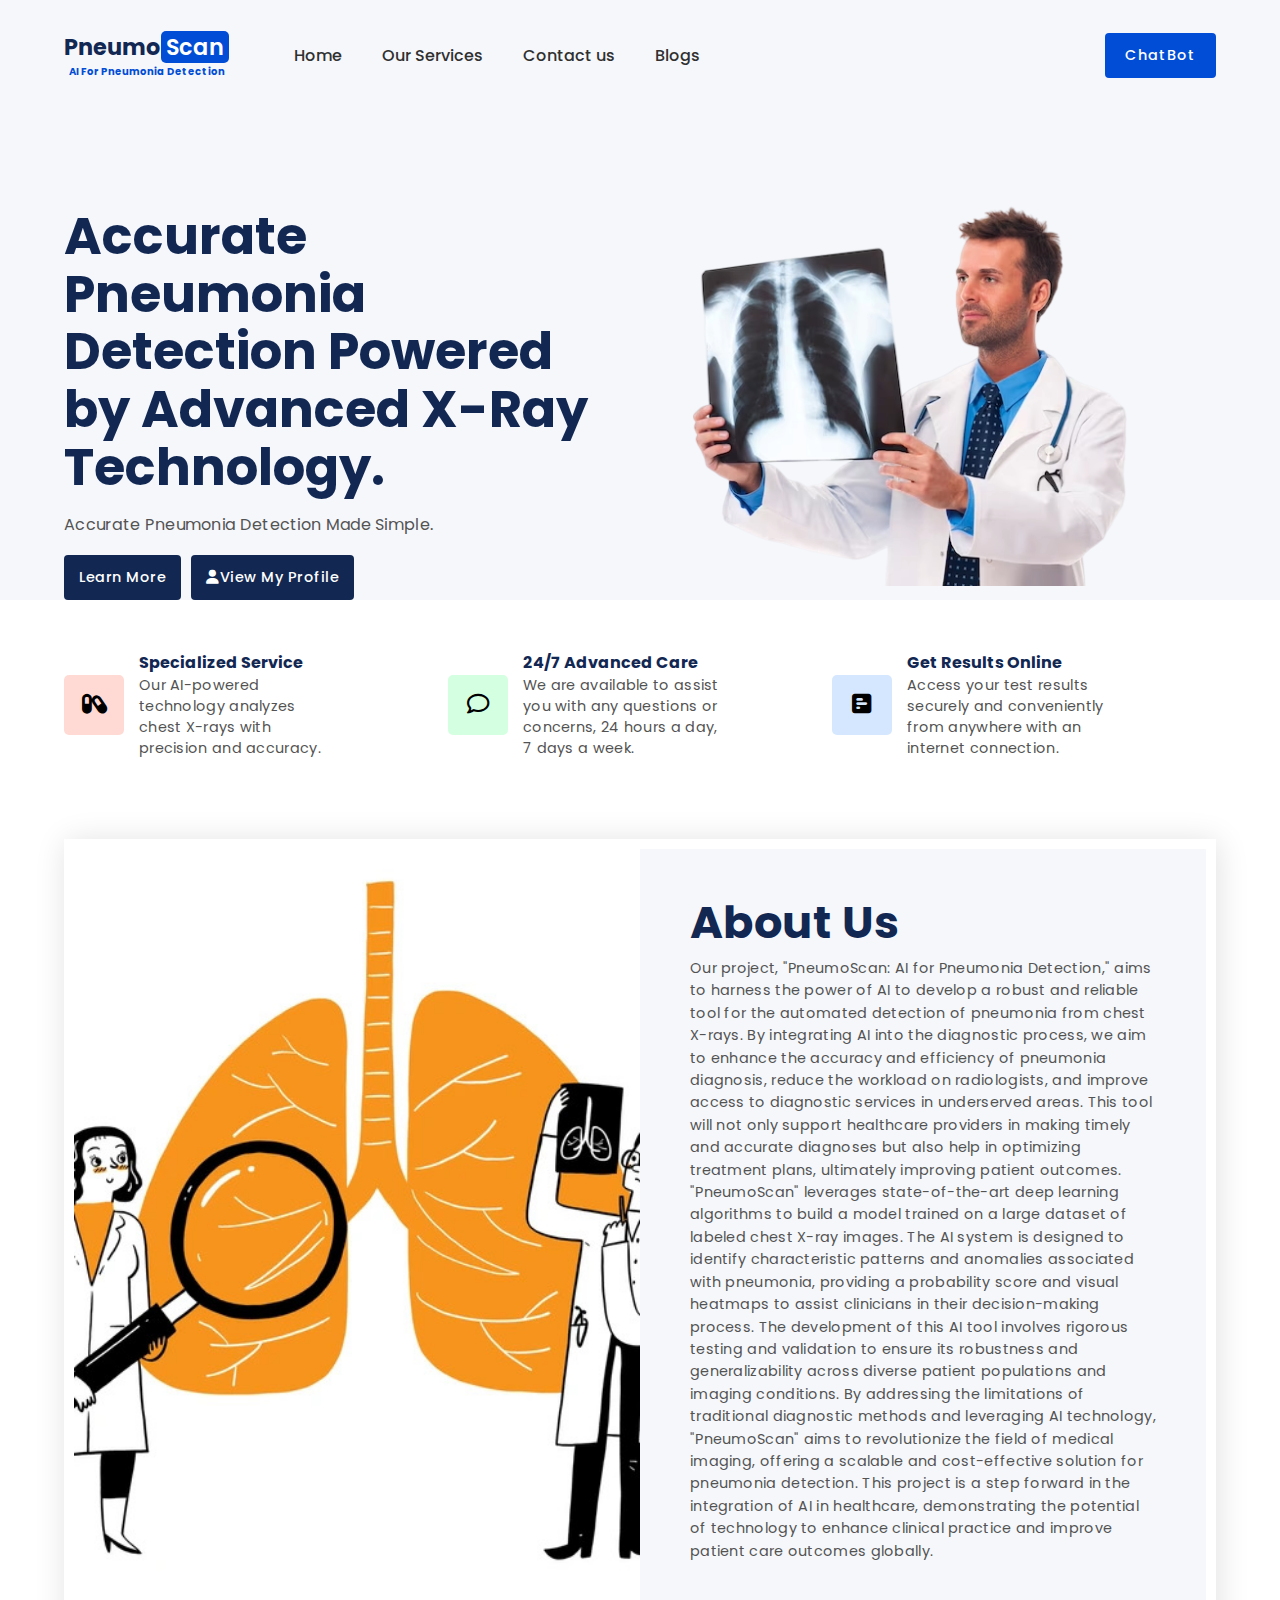
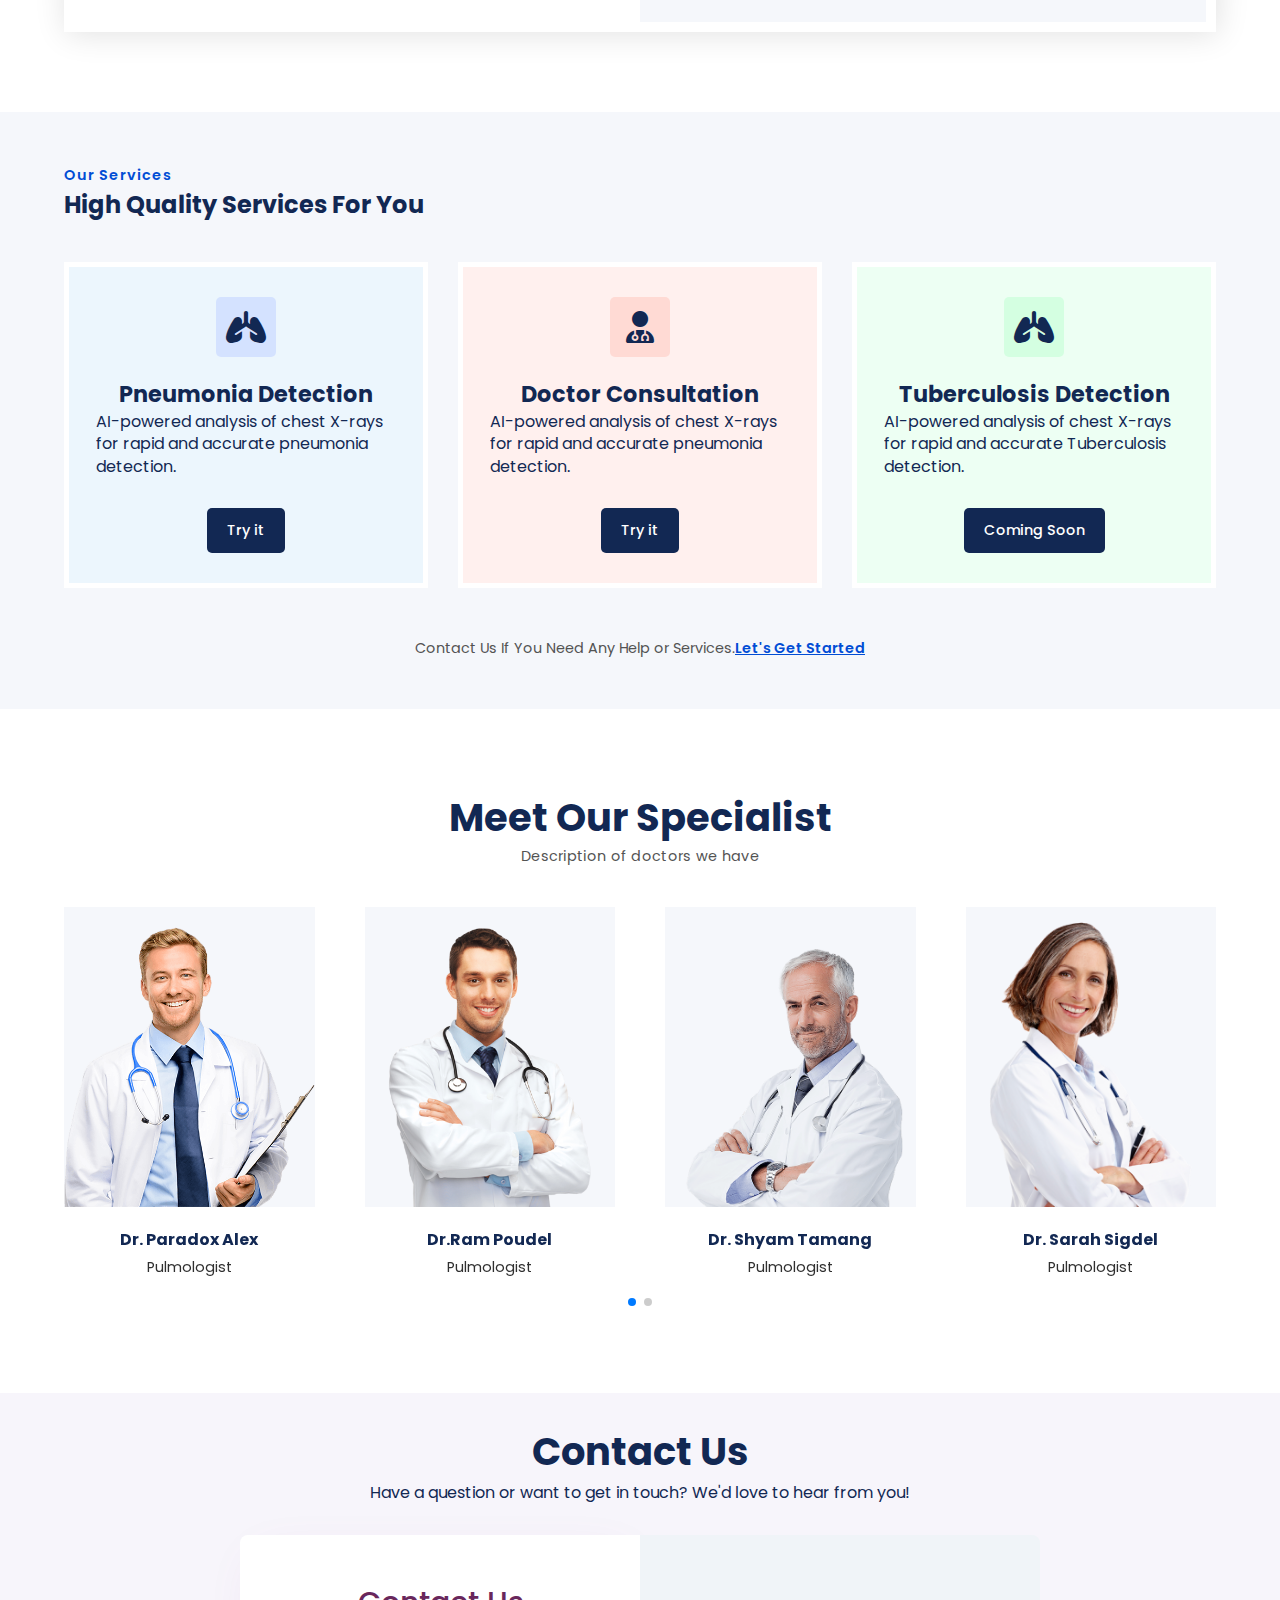
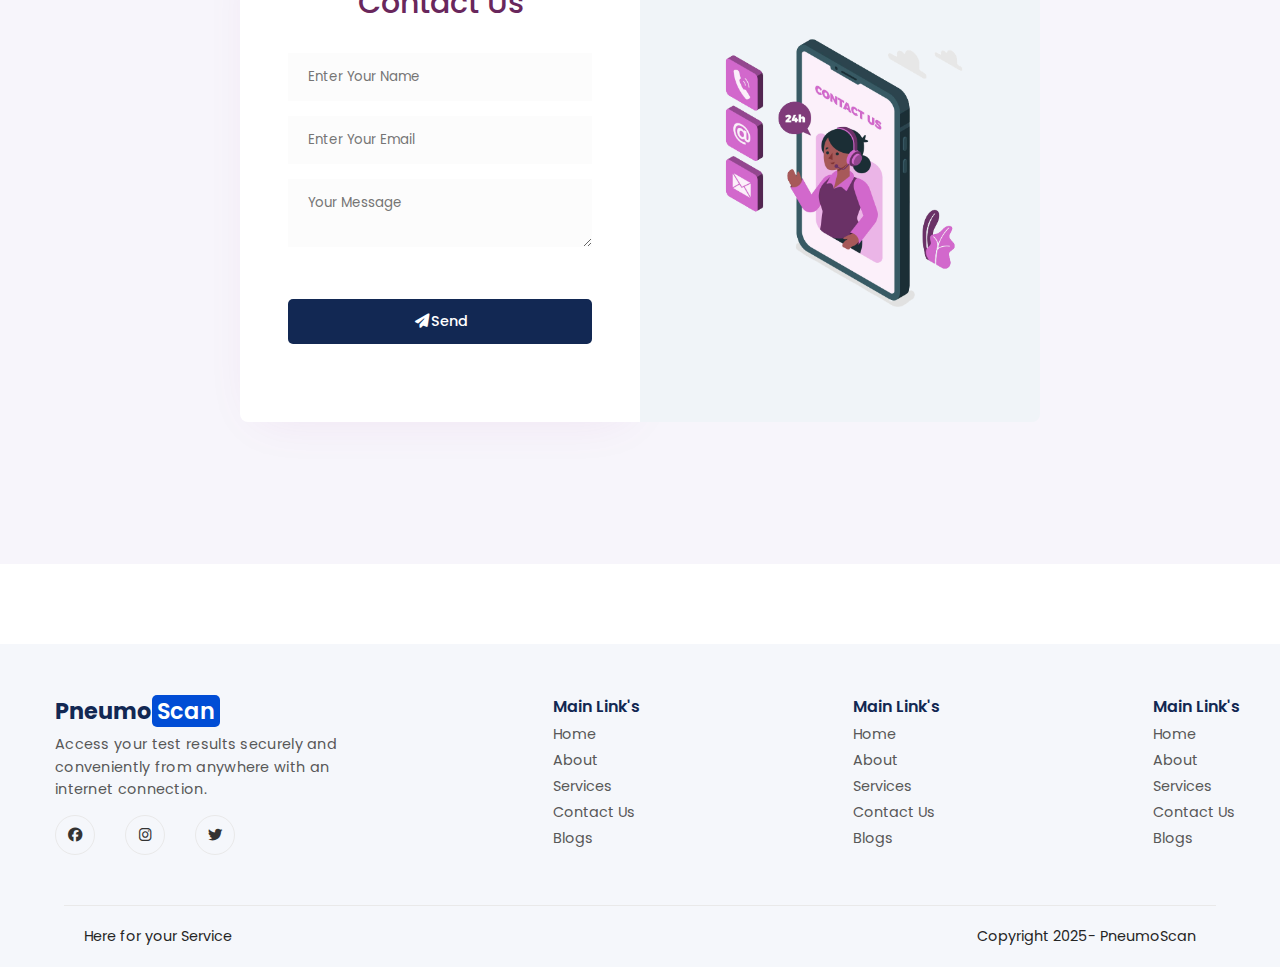
<file: PneumoScan/index.html>
<!DOCTYPE html>
<html lang="en">
<head>
    <meta charset="UTF-8">
    <meta name="viewport" content="width=device-width, initial-scale=1.0">
    <title>PneumoScan</title>
    <link rel="stylesheet" href="Css/style.css">
    <link rel="shortcut icon" href="images/abc.png">
    <link rel="preconnect" href="https://fonts.googleapis.com">
    <link rel="preconnect" href="https://fonts.gstatic.com" crossorigin>
    <link href="https://fonts.googleapis.com/css2?family=Poppins:ital,wght@0,100;0,200;0,300;0,400;0,500;0,600;0,700;0,800;0,900;1,100;1,200;1,300;1,400;1,500;1,600;1,700;1,800;1,900&display=swap" rel="stylesheet">
<link rel="stylesheet" href="https://cdnjs.cloudflare.com/ajax/libs/font-awesome/6.7.2/css/all.min.css">
<link rel="stylesheet" href="https://cdn.jsdelivr.net/npm/swiper@11/swiper-bundle.min.css" />

</head>
<body>
   
    <section id="hero">
        <nav class="navigation">
            <input type="checkbox" class="menu-btn" id="menu-btn">
            <label for="menu-btn" class="menu-icon">
                <span class="nav-icon"></span>
            </label>
            <div class="logoo">
            <a href="#hero" class="logo">Pneumo<span>Scan</span></a>
            <p>AI For Pneumonia Detection</p>
            </div>
            <ul class="menu">
                <li><a href="#hero">Home</a></li>
                <li><a href="#our-services">Our Services</a></li>
                <li><a href="#contact-us">Contact us</a></li>
                <li><a href="#">Blogs</a></li>
            </ul>
            
            <a href="#" class="chatbot-button">ChatBot</a>
        </nav>
        <div class="hero-content">
            <div class="hero-text">
                <h1>Accurate Pneumonia Detection Powered by Advanced X-Ray Technology.</h1>
                <p>Accurate Pneumonia Detection Made Simple.</p>
           <div class="hero-text-btns">
            <a href="#our-story">Learn More</a>
            <a href="#">
                <i class="fa-solid fa-user"></i>
                View My Profile</a>
           </div>
            </div>
            <div class="hero-img"><img src="images/homepagedocccy.png" alt=""></div>
        </div>
    </section>
    <section class="what-we-provide">
        <div class="w-info-box w-info-box1">
            <div class="w-info-icon">
            <i class="fa-solid fa-capsules"></i>
        </div>
        <div class="w-info-text">
            <strong>Specialized Service</strong>
            <p>Our AI-powered technology analyzes chest X-rays with precision and accuracy.</p>
        </div>
        </div>
        <div class="w-info-box w-info-box2">
            <div class="w-info-icon">
                <i class="fa-regular fa-comment"></i>
        </div>
        <div class="w-info-text">
            <strong>24/7 Advanced Care</strong>
            <p>We are available to assist you with any questions or concerns, 24 hours a day, 7 days a week.</p>
        </div>
        </div>
        <div class="w-info-box w-info-box3">
            <div class="w-info-icon">
                <i class="fa-solid fa-square-poll-horizontal"></i>
        </div>
        <div class="w-info-text">
            <strong>Get Results Online</strong>
            <p>Access your test results securely and conveniently from anywhere with an internet connection.</p>
        </div> 
        </div>
    </section>

<section id="our-story">
    <div class="our-story-img">
        <img src="images/webp.jpeg" alt="">
    </div>
    <div class="our-story-text">
        <h2>About Us</h2>       
        <p>Our project, "PneumoScan: AI for Pneumonia Detection," aims to harness the power of AI to develop a robust and reliable tool for the automated detection of pneumonia from chest X-rays. By integrating AI into the diagnostic process, we aim to enhance the accuracy and efficiency of pneumonia diagnosis, reduce the workload on radiologists, and improve access to diagnostic services in underserved areas. This tool will not only support healthcare providers in making timely and accurate diagnoses but also help in optimizing treatment plans, ultimately improving patient outcomes. "PneumoScan" leverages state-of-the-art deep learning algorithms to build a model trained on a large dataset of labeled chest X-ray images. The AI system is designed to identify characteristic patterns and anomalies associated with pneumonia, providing a probability score and visual heatmaps to assist clinicians in their decision-making process. The development of this AI tool involves rigorous testing and validation to ensure its robustness and generalizability across diverse patient populations and imaging conditions. By addressing the limitations of traditional diagnostic methods and leveraging AI technology, "PneumoScan" aims to revolutionize the field of medical imaging, offering a scalable and cost-effective solution for pneumonia detection. This project is a step forward in the integration of AI in healthcare, demonstrating the potential of technology to enhance clinical practice and improve patient care outcomes globally.</p>
    </div>
</section>
<section id="our-services">
    <div class="services-heading">
        <div class="services-heading-text">
            <strong>Our Services</strong>
            <h2>High Quality Services For You</h2>
        
        </div>
    </div>
    <div class="services-box-container">
        <div class="swiper mySwiperservices">
            <div class="swiper-wrapper">
              <div class="swiper-slide">
                <div class="services-box s-box1">
                    <i class="fa-solid fa-lungs"></i>
                    <strong>Pneumonia Detection</strong>
                    <p>AI-powered analysis of chest X-rays for rapid and accurate pneumonia detection.</p>
                    <a href="#">Try it</a>
                </div>
              </div>
              <div class="swiper-slide">
                <div class="services-box s-box2">
                    <i class="fa-solid fa-user-doctor"></i>
                    <strong>Doctor Consultation</strong>
                    <p>AI-powered analysis of chest X-rays for rapid and accurate pneumonia detection.</p>
                    <a href="#">Try it</a>
                </div>
              </div>
              <div class="swiper-slide">
                <div class="services-box s-box3">
                    <i class="fa-solid fa-lungs"></i>
                    <strong>Tuberculosis  Detection</strong>
                    <p>AI-powered analysis of chest X-rays for rapid and accurate Tuberculosis detection.</p>
                    <a href="#">Coming Soon</a>
                </div>
              </div>
            </div>
          </div>   
    </div>
    <span class="service-help-btn">Contact Us If You Need Any Help or Services.<a href="#contact-us">Let's Get Started</a></span>
</section>

<section id="team">
    <div class="team-heading">
     <h3> Meet Our Specialist</h3>
     <p> Description of doctors we have</p>
    </div>

    <div class="team-box-container">
        <!--Swiper-->
        <div class="swiper mySwiperteam">
            <div class="swiper-wrapper">
               <!--slide1-->
                <div class="swiper-slide">
                     <div class="team-box">
                        <div class="team-img">
                           <img src="images/d1.png" alt="">
                        </div>
                       <div class="team-text">
                           <strong>Dr. Paradox Alex</strong>
                           <span>Pulmologist</span>
                       </div>
                     </div>
                </div><!---slide end-->
                               <!--slide2-->
                               <div class="swiper-slide">
                                <div class="team-box">
                                   <div class="team-img">
                                      <img src="images/d2.png" alt="">
                                   </div>
                                  <div class="team-text">
                                      <strong>Dr.Ram Poudel</strong>
                                      <span>Pulmologist</span>
                                  </div>
                                </div>
                           </div><!---slide end-->

                                          <!--slide3-->
                               <div class="swiper-slide">
                                 <div class="team-box">
                                   <div class="team-img">
                                      <img src="images/d3.png" alt="">
                                       </div>
                                      <div class="team-text">
                                       <strong>Dr. Shyam Tamang</strong>
                                        <span>Pulmologist</span>
                                     </div>
                                     </div>
                                   </div><!---slide end-->
                              
                                   <!--slide4-->
                              <div class="swiper-slide">
                                <div class="team-box">
                                   <div class="team-img">
                                      <img src="images/d4.png" alt="">
                                   </div>
                                  <div class="team-text">
                                      <strong>Dr. Sarah Sigdel</strong>
                                      <span>Pulmologist</span>
                                  </div>
                                </div>
                           </div><!---slide end-->
                                 <!--slide5-->
                                 <div class="swiper-slide">
                                    <div class="team-box">
                                       <div class="team-img">
                                          <img src="images/d5.png" alt="">
                                       </div>
                                      <div class="team-text">
                                          <strong>Dr. Hannah Sigdel</strong>
                                          <span>Pulmologist</span>
                                      </div>
                                    </div>
                               </div><!---slide end-->
            </div><!--wrapper end-->
            <div class="swiper-pagination"></div>
        </div> <!--swiper end-->
    </div>

</section>

<!--Testimonial section banaune bhae-->
<section id="contact-us">
    <div class="contact-form">
        <div class="text-part">
            <h1>Contact Us</h1>
        <p>Have a question or want to get in touch? We'd love to hear from you!</p>
        </div>
        
        <div class="container">
            <div class="main">
                <div class="content">
                    <h2>Contact Us</h2>
                    <form action="#" method="post">
                        <input type="text" name="name" placeholder="Enter Your Name">
                      
                        <input type="email" name="name" placeholder="Enter Your Email">
                        <textarea name="message" placeholder="Your Message"></textarea>                   
                   
                   <a href="#">
                    <i class="fas fa-paper-plane"></i>
                    Send</a>
                    </form>
                </div>
                <div class="form-img">
                    <img src="images/bg1.png" alt="">
                </div>
            </div>
        </div>
    </div> 
</section>
<footer>
<div class="footer-container">
    <div class="footer-company-box">
        <a href="#" class="logo">Pneumo<span>Scan</span></a>
        <p>Access your test results securely and conveniently from anywhere with an internet connection.</p>
        <div class="footer-social">
            <a href="#"><i class="fa-brands fa-facebook"></i></a>
            <a href="#"><i class="fa-brands fa-instagram"></i></a> 
            <a href="#"><i class="fa-brands fa-twitter"></i></a>
        </div>
    </div>
    <div class="footer-link-box">
        <strong>Main Link's</strong>
        <ul>
            <li><a href="#hero">Home</a></li>
            <li><a href="#our-story">About</a></li>
            <li><a href="#our-services">Services</a></li>
            <li><a href="#contact-us">Contact Us</a></li>
            <li><a href="#">Blogs</a></li>
        </ul>
    </div>
    <div class="footer-link-box">
        <strong>Main Link's</strong>
        <ul>
            <li><a href="#">Home</a></li>
            <li><a href="#">About</a></li>
            <li><a href="#">Services</a></li>
            <li><a href="#">Contact Us</a></li>
            <li><a href="#">Blogs</a></li>
        </ul>
    </div>
    <div class="footer-link-box">
        <strong>Main Link's</strong>
        <ul>
            <li><a href="#">Home</a></li>
            <li><a href="#">About</a></li>
            <li><a href="#">Services</a></li>
            <li><a href="#">Contact Us</a></li>
            <li><a href="#">Blogs</a></li>
        </ul>
    </div>
</div>
<div class="footer-bottom">
    <span>Here for your Service</span>
    <span>Copyright 2025- PneumoScan</span>
</div>
</footer>
<script src="https://cdn.jsdelivr.net/npm/swiper@11/swiper-bundle.min.js"></script>
<script src="JS/script.js"></script>
</body>
</html>
</file>
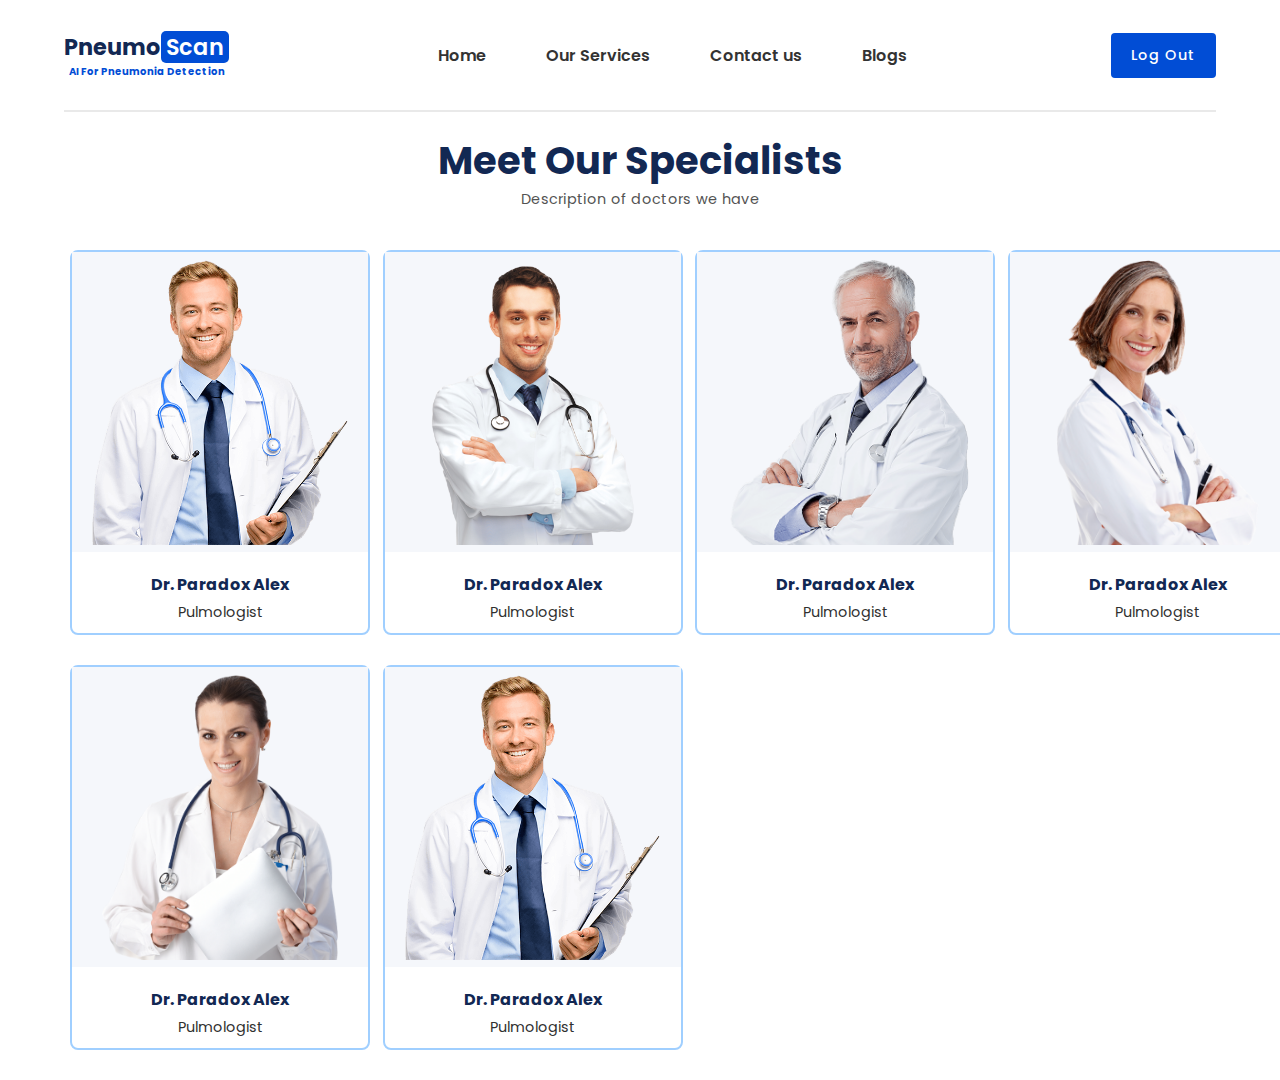
<file: PneumoScan/docapp.html>
<!DOCTYPE html>
<html lang="en">
<head>
    <meta charset="UTF-8">
    <meta name="viewport" content="width=device-width, initial-scale=1.0">
    <title>PneumoScan</title>
    <link rel="stylesheet" href="Css/docapp.css">
    <link rel="shortcut icon" href="images/abc.png">
    <link rel="preconnect" href="https://fonts.googleapis.com">
    <link rel="preconnect" href="https://fonts.gstatic.com" crossorigin>
    <link href="https://fonts.googleapis.com/css2?family=Poppins:ital,wght@0,100;0,200;0,300;0,400;0,500;0,600;0,700;0,800;0,900;1,100;1,200;1,300;1,400;1,500;1,600;1,700;1,800;1,900&display=swap" rel="stylesheet">
<link rel="stylesheet" href="https://cdnjs.cloudflare.com/ajax/libs/font-awesome/6.7.2/css/all.min.css">
<link rel="stylesheet" href="https://cdn.jsdelivr.net/npm/swiper@11/swiper-bundle.min.css" />

</head>
<body>
   
    <section id="teamm">
        <nav class="navigation">
            <input type="checkbox" class="menu-btn" id="menu-btn" hidden>
            <label for="menu-btn" class="menu-icon">
                <span class="nav-icon"></span>
            </label>
            <div class="logoo">
            <a href="#hero" class="logo">Pneumo<span>Scan</span></a>
            <p>AI For Pneumonia Detection</p>
            </div>
            <ul class="menu">
                <li><a href="#hero">Home</a></li>
                <li><a href="#our-services">Our Services</a></li>
                <li><a href="#contact-us">Contact us</a></li>
                <li><a href="blog.html">Blogs</a></li>
            </ul>
            
            <a href="#" class="chatbot-button" onclick="toggleChatbot()">Log Out</a>

        </nav>
<div class="available">
    <div class="team-heading">
        <h3> Meet Our Specialists</h3>  
        <p> Description of doctors we have</p>
       </div>
       <div class="team-box-container">
        <div class="team-box" onclick="window.location.href='selecteddoctor.html';">
            <div class="team-img">
               <img src="images/d1.png" alt="">
            </div>
           <div class="team-text">
               <strong>Dr. Paradox Alex</strong>
               <span>Pulmologist</span>
           </div>
         </div>
         <div class="team-box"onclick="window.location.href='selecteddoctor.html';">
            <div class="team-img">
               <img src="images/d2.png" alt="">
            </div>
           <div class="team-text">
               <strong>Dr. Paradox Alex</strong>
               <span>Pulmologist</span>
           </div>
         </div>
         <div class="team-box"onclick="window.location.href='selecteddoctor.html';">
            <div class="team-img">
               <img src="images/d3.png" alt="">
            </div>
           <div class="team-text">
               <strong>Dr. Paradox Alex</strong>
               <span>Pulmologist</span>
           </div>
         </div>
         <div class="team-box"onclick="window.location.href='selecteddoctor.html';">
            <div class="team-img">
               <img src="images/d4.png" alt="">
            </div>
           <div class="team-text">
               <strong>Dr. Paradox Alex</strong>
               <span>Pulmologist</span>
           </div>
         </div>
         <div class="team-box"onclick="window.location.href='selecteddoctor.html';">
            <div class="team-img">
               <img src="images/d5.png" alt="">
            </div>
           <div class="team-text">
               <strong>Dr. Paradox Alex</strong>
               <span>Pulmologist</span>
           </div>
         </div>
         <div class="team-box"onclick="window.location.href='selecteddoctor.html';">
            <div class="team-img">
               <img src="images/d1.png" alt="">
            </div>
           <div class="team-text">
               <strong>Dr. Paradox Alex</strong>
               <span>Pulmologist</span>
           </div>
         </div>
        </div>
    </div>

       </div>

</div>
    </section>
</file>
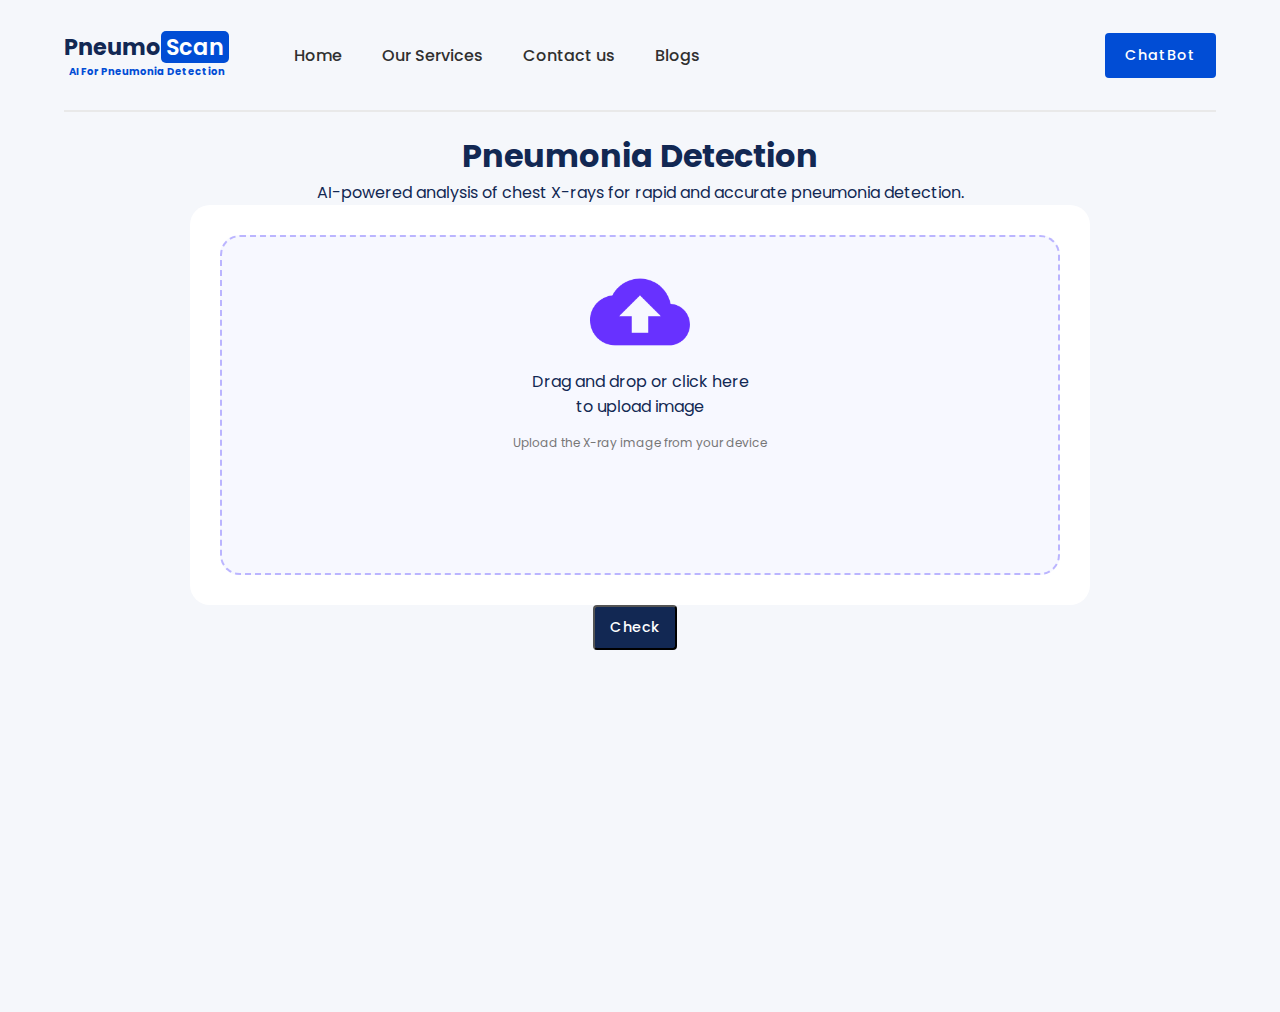
<file: PneumoScan/uploadfile.html>
<!DOCTYPE html>
<html lang="en">
<head>
    <meta charset="UTF-8">
    <meta name="viewport" content="width=device-width, initial-scale=1.0">
    <title>PneumoScan</title>
    <link rel="stylesheet" href="Css/uploadfile.css">
    <link rel="shortcut icon" href="images/abc.png">
    <link rel="preconnect" href="https://fonts.googleapis.com">
    <link rel="preconnect" href="https://fonts.gstatic.com" crossorigin>
    <link href="https://fonts.googleapis.com/css2?family=Poppins:wght@100;200;300;400;500;600;700;800;900&display=swap" rel="stylesheet">
    <link rel="stylesheet" href="https://cdnjs.cloudflare.com/ajax/libs/font-awesome/6.7.2/css/all.min.css">
    <link rel="stylesheet" href="https://cdn.jsdelivr.net/npm/swiper@11/swiper-bundle.min.css" />
</head>
<body>
    <section id="hero">
        <nav class="navigation">
            <input type="checkbox" class="menu-btn" id="menu-btn">
            <label for="menu-btn" class="menu-icon">
                <span class="nav-icon"></span>
            </label>
            <div class="logoo">
                <a href="index.html#hero" class="logo">Pneumo<span>Scan</span></a>
                <p>AI For Pneumonia Detection</p>
            </div>
            <ul class="menu">
                <li><a href="index.html#hero">Home</a></li>
                <li><a href="index.html#our-services">Our Services</a></li>
                <li><a href="index.html#contact-us">Contact us</a></li>
                <li><a href="#">Blogs</a></li>
            </ul>
            <a href="#" class="chatbot-button">ChatBot</a>
        </nav>

        <div class="hero-content">
            <h1>Pneumonia Detection</h1>
            <p>AI-powered analysis of chest X-rays for rapid and accurate pneumonia detection.</p>
                <label for="input-file" id="drop-area">
                <input type="file" accept="image/*" id="input-file" hidden>
                <div id="img-view">
                      <img src="images/508-icon.png">
                      <p>Drag and drop or click here<br>to upload image</p>
                      <span>Upload the X-ray image from your device</span>
                </div>
            </label>  
            <button id="check-btn">Check</button> 
            <div id="result"></div>      
        </div>
    </section>
    <script src="JS/upload.js">
    </script>
</body>
</html>
</file>
<file: PneumoScan/Css/style.css>
*{
    margin: 0px;
    padding:0px;
    box-sizing:border-box;
    font-family: poppins;
    scroll-behavior: smooth;
}
a{
    text-decoration: none;
}
ul{
    list-style: none;
}
#hero{
    background-color: #f5f7fb;
    display: flex;
    flex-direction: column;
    justify-content: space-between;
    min-height:600px;
}
.navigation{
    display: flex;
    justify-content: space-between;
    align-items:center;
    max-width: 1200px;
    width: 90%;
    margin: 0px auto;
    padding: 30px 0px;
}
.logoo{
    display:flex;
    flex-direction:column;
    justify-content: center;
    align-content: center;

}
.logoo p{
    padding-left: 5px;
    color: #014dd5;
    font-size: 10px;
    font-weight: 700;
}
.logo{
    color:#122853;
    font-weight: 700;
    font-size: 1.4rem;
}
.logo span{
    background-color: #014dd5;
    color:#ffffff;
    padding: 0px 5px;
    border-radius: 5px;
    font-weight: 600;
    margin-right: 5px;
}
.menu{
    display: flex;
    justify-content: center;
    align-items: center;
    margin-right: auto;
    margin-left: 40px;
}
.menu li a{
    margin: 0px 20px;
    color:#303030;
    font-weight: 500;
}
.menu li a:hover{
    color:#014dd5;
}
.chatbot-button{
    height: 45px;
    padding: 0 20px;
    border-radius: 4px;
    background-color:#014dd5;
    color: #ffffff;
    display: flex;
    justify-content: center;
    align-items: center;
    font-weight: 500;
    letter-spacing: 1px;
    font-size: 0.9rem;
}
.hero-content{
    max-width:1200px;
    width:90%;
    margin:0px auto;
    display: grid;
    grid-template-columns: 1fr 1fr;
    align-items: flex-start;
    margin-top: auto;
}
.hero-img{
    width:100%;
    height: 100%;
    max-height:100%;
    object-fit: contain;
    object-position: center bottom;
    
}
.hero-text{
display:flex;
flex-direction:column;
margin-top: 30px;
}
.hero-text h1{
    font-size: 3.2rem;
    color: #122853;
    line-height: 3.6rem;
}
.hero-text p{
    color:#535353;
    margin:15px 0px;
    max-width:500px;
    letter-spacing: 0.3px;
    line-height: 1.8rem;
}
.hero-text-btns{
    display:flex;
    justify-content: flex-start;
    align-items: center;
}
.hero-text-btns a{
    height: 45px;
    padding:0px 15px;
    background-color: #122853;
    color:#ffffff;
    border-radius: 4px;
    display: flex;
    justify-content: center;
    align-items: center;
    font-size: 0.9rem;
    letter-spacing: 0.5px;
    font-weight:500;
    margin-right:10px ;
}
.hero-text-btns a li{
    width:18px;
    height: 18px;
    display:flex;
    justify-content: center;
    align-items: center;
    border-radius:50%;
    background-color: #014dd5;
    margin-right: 10px;
    font-size: 0.5rem;
    padding-bottom: 1px;
    padding-right: 4px;
}
.what-we-provide{
    max-width: 1200px;
    width:90%;
    margin:50px auto;
    display: grid;
    grid-template-columns: 1fr 1fr 1fr;
}
.w-info-box{
    display: flex;
    justify-content: flex-start;
    align-items:center;
}
.w-info-icon{
    width:60px;
    height: 60px;
    display:flex;
    justify-content: center;
    align-items: center;
    margin-right:15px;
    font-size: 1.4rem; 
    border-radius:5px;  
 }
 .w-info-box1 .w-info-icon{
    background-color: #ffdad4;
 }
 .w-info-box2 .w-info-icon{
    background-color: #d4ffe1;
 }
 .w-info-box3 .w-info-icon{
    background-color: #d4e7ff;
 }
 .w-info-text{
    display: flex;
    flex-direction: column;
 }
 .w-info-text strong{
    color:#122853;
    font-weight: 700; 
}
.w-info-text p{
    color:#535353;
    font-size: 0.9rem;
    letter-spacing: 0.3px; 
    width:200px; 
}
#our-story{
    background-color: #f5f7fb;
    max-width:1200px;
    width:90%;
    margin:80px auto;
    border:10px solid #ffffff;
    box-shadow: 2px 2px 30px rgba(0,0,0,0.12);
    display: grid;
    grid-template-columns: 1fr 1fr;
}
.our-story-img{
    width:100%;
    display:flex;
}
.our-story-img img{
    width:100%;
    height: 100%;
    object-fit:cover;
    object-position: center;
}
.our-story-text{
    padding:50px;
}
.our-story-text h2{
    font-size: 2.8rem;
    color:#122853;
    line-height: 3rem;
    letter-spacing: 0.3px;
}
.our-story-text p{
    font-size: 0.9rem;
    color:#535353;
    margin:10px 0px;
    line-height: 1.4rem;
    letter-spacing: 0.3px;
}
#our-services{
    width:100%;
    background-color:#f5f7fb;
    margin:50px auto 0px auto;
    padding: 50px 0px;
    display:flex;
    flex-direction:column;
    justify-content: center;
    align-items: center;
}
.services-heading{
    display: flex;
    justify-content:space-between;
    align-items: center;
    max-width: 1200px;
    width: 90%;
    margin: auto;
}
.services-heading-text strong{
    color:#014dd5;
    font-size: 0.9rem;
    font-weight: 600;
    letter-spacing:1px;
}
.services-heading-text h2{
    font-size: 2.2rems;
    color:#122853;
    font-weight: 700;
    max-width: 600px;
}
.services-box-container{
    max-width:1200px;
    width:90%;
    margin:40px auto;
}
.services-box{
    display:flex;
    flex-direction:column;
    justify-content: center;
    align-items: center;
    max-width :100%;
    border:5px solid #ffffff;
    padding:30px;
    background-color: #f8f4ff;
}
.services-box:hover{
    border: 5px solid #c7d0eb;
    
}
.services-box i{
    font-size: 2rem;
    color:#122853;
    width: 60px;
    height: 60px;
    border-radius:5px;
    display:flex;
    justify-content: center;
    align-items: center;
    
}
.services-box strong{
    color:#122853;
    font-size: 1.4rem;
    margin-top: 20px;
}
.services-box p{
    width: 300px;
    color:#122853;
    font: size 0.9em;
    line-height :1.4rem; 
    display:flex;
    margin: 0 20px;
    overflow:hidden;
}
.services-box a{
    height: 45px;
    background-color: #122853;
    color:#ffffff;
    padding: 0px 20px;
    display:flex;
    justify-content: center;
    align-items: center;
    padding:auto 0px 20px;
    font-size: 0.9rem;
    font-weight: 500;
    border-radius: 5px;
    margin-top: 30px; 
}
.services-box a:hover{
    transform: scale(1.2);
    transition-duration: 0.5s;
}
.s-box1{
 background-color: #ecf6fd;
}
.s-box1 i{
 background-color: #d4e2ff;
}
.s-box2{
    background-color:  #fff0ee; 
   }
.s-box2 i{
    background-color: #ffdad4;
}
.s-box3{
    background-color: #edfff3;
   }
.s-box3 i{
    background-color: #d4ffe1;
}
.service-help-btn{
    color:#535353;
    font-size: 0.9rem;
    margin-top:10px;
    text-align:center;
    padding: 0px 10px;
}
.service-help-btn a{
   color:#014dd5;
   text-decoration:underline;
   font-weight: 600;
}

#team{
    max-width: 1200px;
    width: 90%;
    margin: 80px auto;
}
.team-heading{
    display: flex;
    flex-direction: column;
    align-items: center;
    justify-content: center;
    text-align: center;
}
.team-heading h3{
    font-size: 2.4rem;
    color:#122853;
}
.team-heading p{
    color:#535353;
    font-size: 0.9rem;
    letter-spacing: 0.3px;
}
.team-box-container{
    width:100%;
    margin-top: 40px;
}
.team-box{
    max-width: 100%;
    display:flex;
    flex-direction: column;
}
.team-img{
    background-color: #f5f7fb;
    padding: 10px 10p 0px 10px;
    height: 300px;
    display:flex;
    align-items: flex-end; 
}
.team-img img{
    width: 100%;
    height: 95%;
    object-fit: contain;
    object-position: center bottom;
}
.team-text{
    display:flex;
    flex-direction: column;
    justify-content: center;
    align-items: center;
    padding: 10px;
    margin-top: 10px;
    text-align: center;
}
.team-text strong{
    color:#122853;
}
.team-text span{
     color: #303030;
     font-size: 0.9rem;
     margin-top: 5px; 
}
.swiper-pagination{
    position:static !important;
}
#contact-us{
    background-color:#f5f7fb;
    width:100%;
    
    margin: 80px auto;
}
.contact-form{
    position: relative;
    min-height: 60vh;
    z-index: 0;
    background: #f7f5fb;
    padding: 30px;
    justify-content: center;
    display: grid;
    grid-template-rows: 1fr auto 1fr;
    align-items: center;
}
.container{
    max-width: 800px;
    margin-top: 0 auto;
}

.contact-form h1{
    text-align: center;
    font-size: 2.4rem;
    font-weight: 700;
    color: #122853;
    font-family: 'poppins';
}
.contact-form p{
    color: #122853;
    text-align: center;
}
.contact-form h2{
    line-height: 40px;
    margin-bottom: 5px;
    font-size: 30px;
    font-weight: 500;
    color: #69275c;
    text-align: center;
}
.contact-form .main{
    position: relative;
    display: flex;
    margin: 30px 0;
}
.content{
    flex-basis: 50%;
    padding: 3em 3em;
    background: #fff;
    box-shadow: 2px 9px 49px -17px rgba(156, 39, 148, 0.1);
    border-top-left-radius: 8px;
    border-bottom-left-radius: 8px;
}
.content a{
    height: 45px;
    background-color: #122853;
    color:#ffffff;
    padding: 0px 20px;
    display:flex;
    justify-content: center;
    align-items: center;
    padding:auto 0px 20px;
    font-size: 0.9rem;
    font-weight: 500;
    border-radius: 5px;
    margin-top: 30px; 
}
.content a:hover{
    transform: scale(1.2);
    transition-duration: 0.5s;
}
.content i{
    margin:auto 2px auto 2px;
}
.form-img{
    flex-basis: 50%;
    background: #f0f4f8;
    background-size: cover;
    padding: 40px;
    border-top-right-radius: 8px;
    border-bottom-right-radius: 8px;
    align-items: center;
    display: grid;
}
.form-img img{
    max-width: 100%;
}

.contact-form form{
    margin: 30px 0;
}
.contact-form input,
textarea{
    outline: none;
    margin-bottom: 15px;
    font-stretch: 16px;
    color: #999;
    padding: 14px 20px;
    width: 100%;
    display: inline-block;
    box-sizing: border-box;
    border: none;
    background: #fcfcfc;
    transition: 0.3s ease;
}
.contact-form input:focus{
    background: transparent;
    border: 1px solid #69275c;
}

@media(max-width:736px){
    .contact-form .main{
        flex-direction: column;
    }
    .contact-form form{
        margin-top: 30px;
        margin-bottom: 10px;

    }
    .form-img{
        border-radius: 0;
        border-bottom-left-radius: 8px;
        border-bottom-right-radius: 8px;
        order: 2;
    }
    .content{
        order: 1;
        border-top-left-radius: 8px;
        border-top-right-radius: 8px;
    }
}
footer{
    width: 100%;
    background-color: #f5f7fb;
}
.footer-container{
    padding: 50px 0px;
    max-width: 1200px;
    width: 100%;
    padding: 50px 0px;
    margin: 0px auto;
    display: flex;
    justify-content: space-between;
    align-items:flex-start;
}
.footer-company-box{
        max-width:300px;
        padding-left:15px;
}
.footer-company-box p{
         color:#585858;
         margin:5px 0px;
         font-size: 0.9rem;
         line-height: 1.4rem;
         letter-spacing: 0.3px;
}
.footer-social{
    display:flex;
    align-items:center;
    flex-wrap:wrap;
}
.footer-social a{
    margin-top:10px;
    margin-right:30px;
    width:40px;
    height: 40px;
    border-radius: 50%;
    display:flex;
    justify-content:center;
    align-items:center;
    border:1px solid #e9e9e9;
    color:#333333;
    font-size:0.9rem;
    transition:all ease 0.3s
}
.footer-social a:hover{
    background-color: #122853;
    color:#ffffff;
}
.footer-link-box strong{
    color:#122853;
    font: size 1.2rem;
    font-weight:600;
}
.footer-link-box ul{
    margin-top:5px;
}
.footer-link-box ul li a{
    color:#585858;
    font-size:0.9rem;
    margin-bottom:5px;
    display:flex;
    transition: all ease 0.3s;
}
.footer-link-box ul li a:hover{
    color:#122853;
}
.footer-bottom{
    display:flex;
    justify-content:space-between;
    align-items: center;
    grid-gap:10px;
    border-top:1px solid #e9e9e9;
    padding:20px;
    max-width:1200px;
    width:90%;
    margin:auto;
    flex-wrap:wrap;
}
.footer-bottom span{
    color:#252525;
    font-size:0.9rem;
}

.menu-btn{
    display:none;
}
@media(max-width:1050px){
    .hero-content{
        display:flex;
        flex-direction:column-reverse;
        align-items:center;
        margin:50px auto;
    }
    hero-text{
        margin-bottom:40px;
        background-color: #ffffff;
        padding:30px;
        margin-top:0px;
    }
}
@media(max-width:950px){
    .navigation{
        justify-content:space-between;
        padding: 20px;
        width:100%;
        position:relative;
    }
    .logoo,.chatbot-button,.menu-btn{
        z-index:103;
    }
    .logoo{
        margin-right:auto;
        margin-left:20px;

    }
    .menu{
        display:none;
        position: absolute;
        background-color: #ffffff;
        width: 100%;
        padding:0px;
        margin:0px;
        box-shadow:2px 30px 30px rgba(0,0,0,0.06);
        top:100%;
        left:0px;
    }
    .menu::after{
        content:'';
        position:absolute;
        left:0px;
        top:-100%;
        background-color:#ffffff;
        width:100%;
        height:100%;
    }
    .menu li{
        width:100%;
        margin:0px;
        padding:0px;
    }
    menu li a{
        width:100%;
        height:45px;
        display:flex;
        align-items:center;
        padding:0px 20px;
        margin:0;
        height:45px;
    }
    .menu-icon{
        cursor:pointer;
        float:right;
        padding:10px 0px;
        position:relative;
        user-select:none;
        z-index:106;
    }
    .menu-icon .nav-icon{
        background-color:#181818;
        display:block;
        position:relative;
        height:2px;
        width:25px;
        transition: all ease-out 0.2s;
    }
    .menu-icon .nav-icon::before,
    .menu-icon .nav-icon::after{
            background-color:#181818;
            content:'';
            position:absolute;
            height:100%;
            width:100%;
            transition: all ease-out 0.2s;
    }
    .menu-icon .nav-icon::before{
    top:-9px
     }
     .menu-icon .nav-icon::after{
        top:9px;
     }
     .menu-btn:checked ~ .menu-icon .nav-icon:before{
        transform:rotate(-45deg);
        top:0px;
     }
     .menu-btn:checked ~ .menu-icon .nav-icon:after{
        transform:rotate(45deg);
        top:0px;
     }
     .menu-btn:checked ~ .menu-icon .nav-icon{
        background-color: transparent;
     }
     .menu-btn:checked ~ .menu{
          display:block;
     }
     .what-we-provide{
        grid-template-columns:1fr 1fr;
        grid-gap:20px;
     }
     #our-story{
        grid-template-columns: 1fr;
     }
     .our-story-text{
        padding:30px;
     }
    
    .footer-container{
        grid-template-columns:1fr 1fr;
        display:grid;
        grid-gap:40px;
    }
    .hero-text{
        padding:20px;
    }
    .hero-text h1,
    .our-story-text h2,
    .services-heading h2,
    .team-heading h3{
        font-size:1.8rem;
        line-height:2.2rem;
    }
    .hero-text-btns a{
        width:100%;
        margin-top:5px;
    }
    .what-we-provide{
        grid-template-columns:1fr;
    }
    .our-story{
        padding:20px 15px;
    }
}
@media(max-width:520px){
    .footer-container{
        grid-template-columns:1fr;
    }
    .footer-container .logo{
        margin-left:0px;
    }
}
@media(max-width:320px){
    .nav-appointment-btn{
        display:none;
    }
}
</file>
<file: PneumoScan/Css/docapp.css>
*{
    margin: 0px;
    padding:0px;
    box-sizing:border-box;
    font-family: poppins;
    scroll-behavior: smooth;
}
a{
    text-decoration: none;
}
ul{
    list-style: none;
}
#team{
    background-color: #f5f7fb;
    display: flex;
    flex-direction: column;
    justify-content: space-between;
    min-height:600px;
}
.navigation{
    display: flex;
    justify-content: space-between;
    align-items:center;
    max-width: 1200px;
    width: 90%;
    margin: 0px auto;
    padding: 30px 0px;
    border-bottom:2px solid #e9e9e9;
}
.logoo{
    display:flex;
    flex-direction:column;
    justify-content: center;
    align-content: center;

}
.logoo p{
    padding-left: 5px;
    color: #014dd5;
    font-size: 10px;
    font-weight: 700;
}
.logo{
    color:#122853;
    font-weight: 700;
    font-size: 1.4rem;
}
df-messenger {
    --df-messenger-bot-message: white;
    --df-messenger-button-titlebar-color: #003f7f;
    --df-messenger-button-titlebar-font-color: white;
    --df-messenger-chat-background-color:  white;
    --df-messenger-font-color:  #000000;
    --df-messenger-send-icon: #1E90FF;
    --df-messenger-user-message: white;
}


@keyframes fadeIn {
    from {
        opacity: 0;
        transform: translateY(20px);
    }
    to {
        opacity: 1;
        transform: translateY(0);
    }
}
.logo span{
    background-color: #014dd5;
    color:#ffffff;
    padding: 0px 5px;
    border-radius: 5px;
    font-weight: 600;
    margin-right: 5px;
}
.menu{
    display: flex;
    justify-content: center;
    align-items: center;
    list-style: none;
    padding: 0;
    margin: 0 auto;
}

.menu li {
    margin: 0 15px; 
}


.menu a {
    text-decoration: none;
    color: #333;
    font-size: 16px;
    font-weight: 600;
    padding: 10px 15px;
    transition: color 0.3s ease-in-out;
}
.menu li a:hover{
    color:#014dd5;
}
.chatbot-button{
    height: 45px;
    padding: 0 20px;
    border-radius: 4px;
    background-color:#014dd5;
    color: #ffffff;
    display: flex;
    justify-content: center;
    align-items: center;
    font-weight: 500;
    letter-spacing: 1px;
    font-size: 0.9rem;
}
.team-heading{
    display: flex;
    flex-direction: column;
    align-items: center;
    justify-content: center;
    text-align: center;
}
.team-heading h3{
    margin-top: 20px;
    font-size: 2.4rem;
    color:#122853;
}
.team-heading p{
    color:#535353;
    font-size: 0.9rem;
    letter-spacing: 0.3px;
}
.team-box-container{
    width:100%;
    margin-top: 40px;
    margin-left:40px;
    display: grid;
    grid-template-columns: 1fr 1fr 1fr 1fr;
    padding-left: 30px;
}

.team-box{
    max-width: 300px;
    display:flex;
    flex-direction: column;
    margin-bottom: 30px;
    border-radius:8px;
    border: 2px solid #A0CFFF;
    cursor: pointer;
    transition: transform 0.8s ease, box-shadow 0.8s ease;
}
.team-box:hover{
    transform: scale(1.1);
    
}
.team-img{
    background-color: #f5f7fb;
    padding: 10px 10p 0px 10px;
    height: 300px;
    display:flex;
    align-items: center; 

}
.team-img img{
    width: 100%;
    height: 95%;
    object-fit: contain;
    object-position: center bottom;
}
.team-text{
    display:flex;
    flex-direction: column;
    justify-content: center;
    align-items: center;
    padding: 10px;
    margin-top: 10px;
    text-align: center;
}
.team-text strong{
    color:#122853;
}
.team-text span{
     color: #303030;
     font-size: 0.9rem;
     margin-top: 5px; 
}
@media(max-width:1050px){
    .available{
        display:flex;
        flex-direction:column-reverse;
        align-items:center;
        margin:50px auto;
    }
    hero-text{
        margin-bottom:40px;
        background-color: #ffffff;
        padding:30px;
        margin-top:0px;
    }
}
@media(max-width:950px){
    .navigation{
        justify-content:space-between;
        padding: 20px;
        width:100%;
        position:relative;
    }
    .logoo,.chatbot-button,.menu-btn{
        z-index:103;
    }
    .logoo{
        margin-right:auto;
        margin-left:20px;

    }
    .menu{
        display:none;
        position: absolute;
        background-color: #ffffff;
        width: 100%;
        padding:0px;
        margin:0px;
        box-shadow:2px 30px 30px rgba(0,0,0,0.06);
        top:100%;
        left:0px;
    }
    .menu::after{
        content:'';
        position:absolute;
        left:0px;
        top:-100%;
        background-color:#ffffff;
        width:100%;
        height:100%;
    }
    .menu li{
        width:100%;
        margin:0px;
        padding:0px;
    }
    menu li a{
        width:100%;
        height:45px;
        display:flex;
        align-items:center;
        padding:0px 20px;
        margin:0;
        height:45px;
    }
    .menu-icon{
        cursor:pointer;
        float:right;
        padding:10px 0px;
        position:relative;
        user-select:none;
        z-index:106;
    }
    .menu-icon .nav-icon{
        background-color:#181818;
        display:block;
        position:relative;
        height:2px;
        width:25px;
        transition: all ease-out 0.2s;
    }
    .menu-icon .nav-icon::before,
    .menu-icon .nav-icon::after{
            background-color:#181818;
            content:'';
            position:absolute;
            height:100%;
            width:100%;
            transition: all ease-out 0.2s;
    }
    .menu-icon .nav-icon::before{
    top:-9px
     }
     .menu-icon .nav-icon::after{
        top:9px;
     }
     .menu-btn:checked ~ .menu-icon .nav-icon:before{
        transform:rotate(-45deg);
        top:0px;
     }
     .menu-btn:checked ~ .menu-icon .nav-icon:after{
        transform:rotate(45deg);
        top:0px;
     }
     .menu-btn:checked ~ .menu-icon .nav-icon{
        background-color: transparent;
     }
     .menu-btn:checked ~ .menu{
          display:block;
     }
     .team-heading h3{
        font-size:1.8rem;
        line-height:2.2rem;
    }
}
@media(max-width:320px){
    .chatbot-button{
        display:none;
    }
}
</file>
<file: PneumoScan/Css/uploadfile.css>
*{
    margin: 0px;
    padding:0px;
    box-sizing:border-box;
    font-family: poppins;
    scroll-behavior: smooth;
}
a{
    text-decoration: none;
}
ul{
    list-style: none;
}
#hero{
    background-color: #f5f7fb;
    display: flex;
    flex-direction: column;
    justify-content: space-between;
    min-height:500px;
}
.navigation{
    display: flex;
    justify-content: space-between;
    align-items:center;
    max-width: 1200px;
    width: 90%;
    margin: 0px auto;
    padding: 30px 0px;
    border-bottom: 2;
    border-bottom:2px solid #e9e9e9;
}
.logoo{
    display:flex;
    flex-direction:column;
    justify-content: center;
    align-content: center;

}
.logoo p{
    padding-left: 5px;
    color: #014dd5;
    font-size: 10px;
    font-weight: 700;
}
.logo{
    color:#122853;
    font-weight: 700;
    font-size: 1.4rem;
}
.logo span{
    background-color: #014dd5;
    color:#ffffff;
    padding: 0px 5px;
    border-radius: 5px;
    font-weight: 600;
    margin-right: 5px;
}
.menu{
    display: flex;
    justify-content: center;
    align-items: center;
    margin-right: auto;
    margin-left: 40px;
}
.menu li a{
    margin: 0px 20px;
    color:#303030;
    font-weight: 500;
}
.menu li a:hover{
    color:#014dd5;
}
.chatbot-button{
    height: 45px;
    padding: 0 20px;
    border-radius: 4px;
    background-color:#014dd5;
    color: #ffffff;
    display: flex;
    justify-content: center;
    align-items: center;
    font-weight: 500;
    letter-spacing: 1px;
    font-size: 0.9rem;
}
.hero-content{
    width:100%;
    min-width: none;
    min-height: 100vh;
    display:flex;
    flex-direction:column;
    align-items: center;
    justify-content:unsafe;
    padding-top: 20px;
}
.hero-content h1{
    color:#122853;
    font-size: 2rem;  
}
.hero-content p{
    color:#122853;
}
#check-btn{
    height: 45px;
    padding:1px 15px;
    background-color: #122853;
    color:#ffffff;
    border-radius: 4px;
    display: flex;
    justify-content: center;
    align-items: center;
    font-size: 0.9rem;
    letter-spacing: 0.5px;
    font-weight:500;
    margin-right:10px ;
    cursor: pointer;
}
#check-btn:hover{
    transform: scale(1.3);
    transition:0.7s;
}
#drop-area{
    width: 900px;
    height:400px;
    padding:30px;
    background:#fff;
    text-align:center;
    border-radius:20px;
}
#img-view{
    width: 100%;
    height: 100%;
    border-radius:20px;
    border:2px dashed #bbb5ff;
    background: #f7f8ff;
    background-position: center;
    background-size: cover;
}
#img-view img{
    width:100px;
    margin-top:25px;
}
#img-view span{
    display: block;
    font-size: 12px;
    color:#777;
    margin-top:15px;
}
.menu-btn{
    display:none;
}
@media(max-width:1050px){
    .hero-content{
        display:flex;
        flex-direction:column-reverse;
        align-items:center;
        margin:50px auto;
    }
}
@media(max-width:950px){
    .navigation{
        justify-content:space-between;
        padding: 20px;
        width:100%;
        position:relative;
    }
    .logoo,.chatbot-button,.menu-btn{
        z-index:103;
    }
    .logoo{
        margin-right:auto;
        margin-left:20px;

    }
    .menu{
        display:none;
        position: absolute;
        background-color: #ffffff;
        width: 100%;
        padding:0px;
        margin:0px;
        box-shadow:2px 30px 30px rgba(0,0,0,0.06);
        top:100%;
        left:0px;
    }
    .menu::after{
        content:'';
        position:absolute;
        left:0px;
        top:-100%;
        background-color:#ffffff;
        width:100%;
        height:100%;
    }
    .menu li{
        width:100%;
        margin:0px;
        padding:0px;
    }
    menu li a{
        width:100%;
        height:45px;
        display:flex;
        align-items:center;
        padding:0px 20px;
        margin:0;
        height:45px;
    }
    .menu-icon{
        cursor:pointer;
        float:right;
        padding:10px 0px;
        position:relative;
        user-select:none;
        z-index:106;
    }
    .menu-icon .nav-icon{
        background-color:#181818;
        display:block;
        position:relative;
        height:2px;
        width:25px;
        transition: all ease-out 0.2s;
    }
    .menu-icon .nav-icon::before,
    .menu-icon .nav-icon::after{
            background-color:#181818;
            content:'';
            position:absolute;
            height:100%;
            width:100%;
            transition: all ease-out 0.2s;
    }
    .menu-icon .nav-icon::before{
    top:-9px
     }
     .menu-icon .nav-icon::after{
        top:9px;
     }
     .menu-btn:checked ~ .menu-icon .nav-icon:before{
        transform:rotate(-45deg);
        top:0px;
     }
     .menu-btn:checked ~ .menu-icon .nav-icon:after{
        transform:rotate(45deg);
        top:0px;
     }
     .menu-btn:checked ~ .menu-icon .nav-icon{
        background-color: transparent;
     }
     .menu-btn:checked ~ .menu{
          display:block;
     }
    }
    @media(max-width:320px){
        .chatbot-button{
            display:none;
        }
    }
.result{
    display: none;
     margin-top: 20px;
      font-size: 20px; 
      color: #333;
}
</file>
